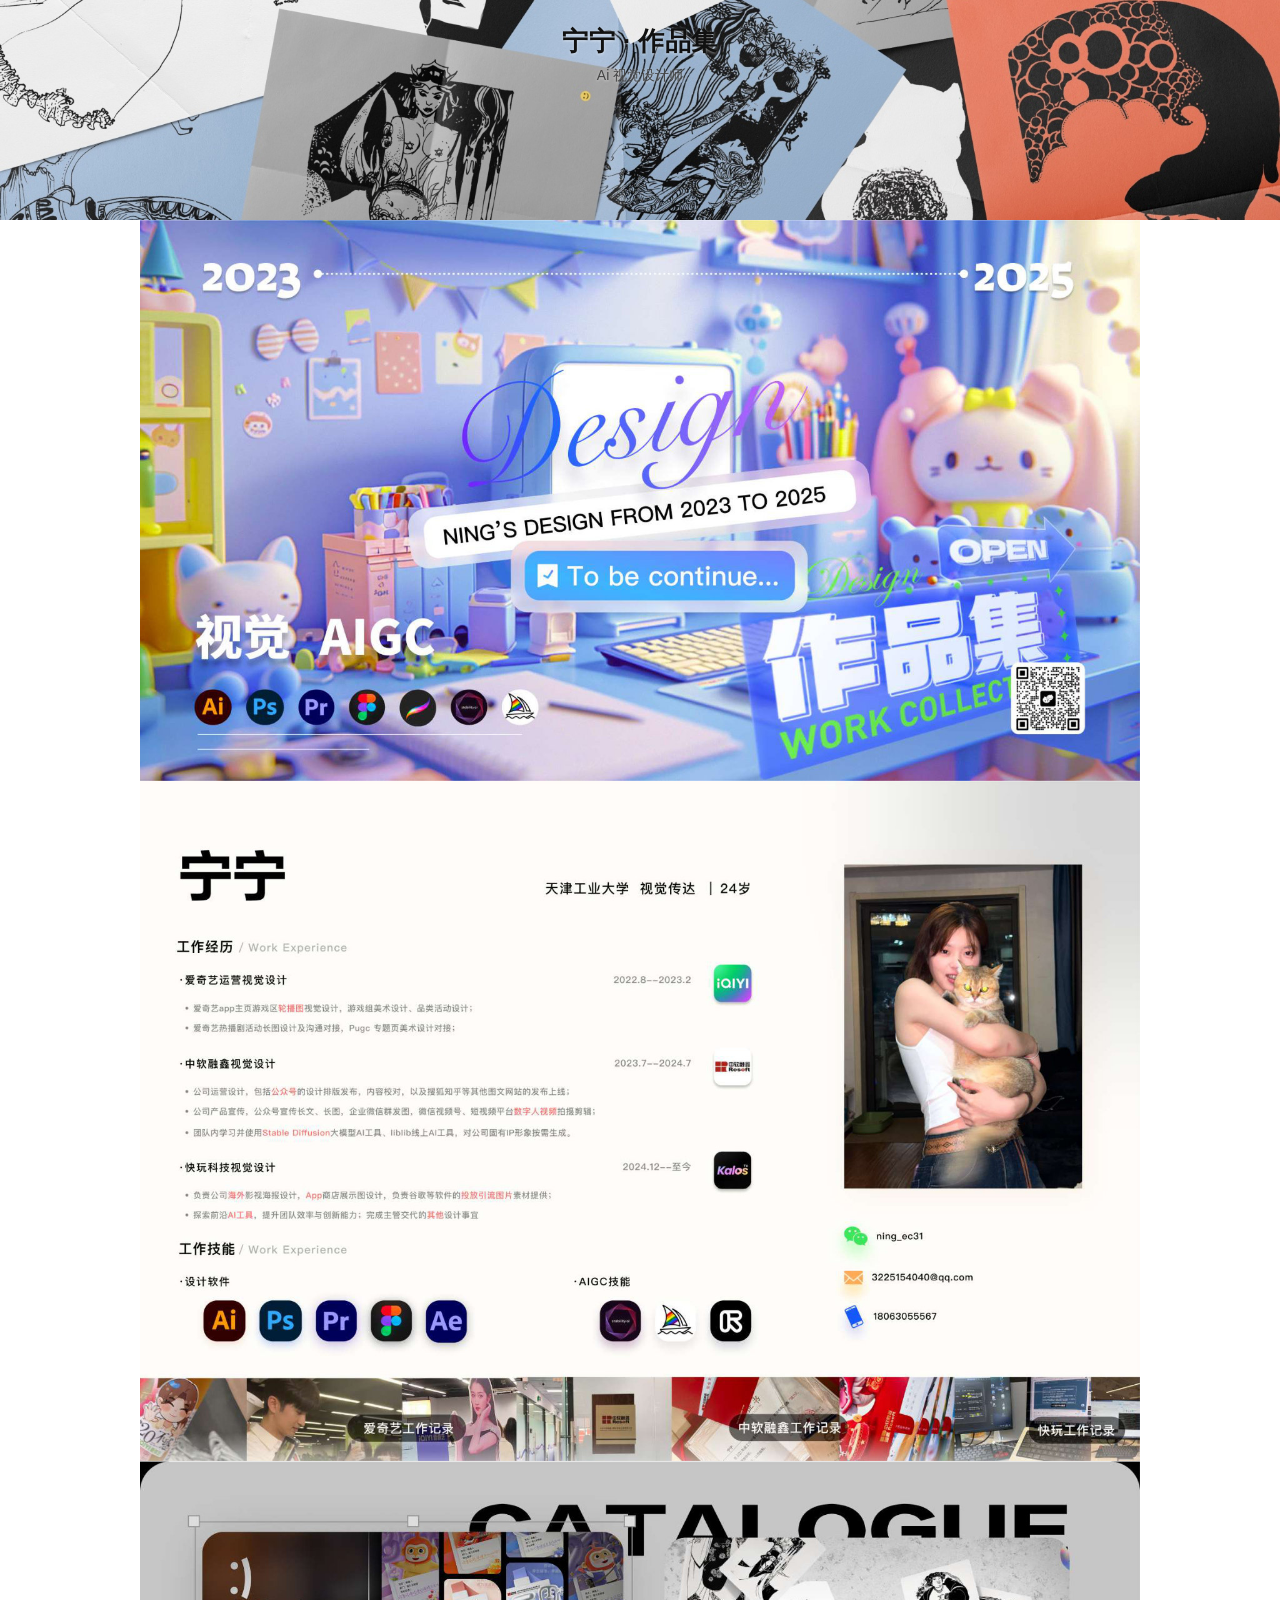
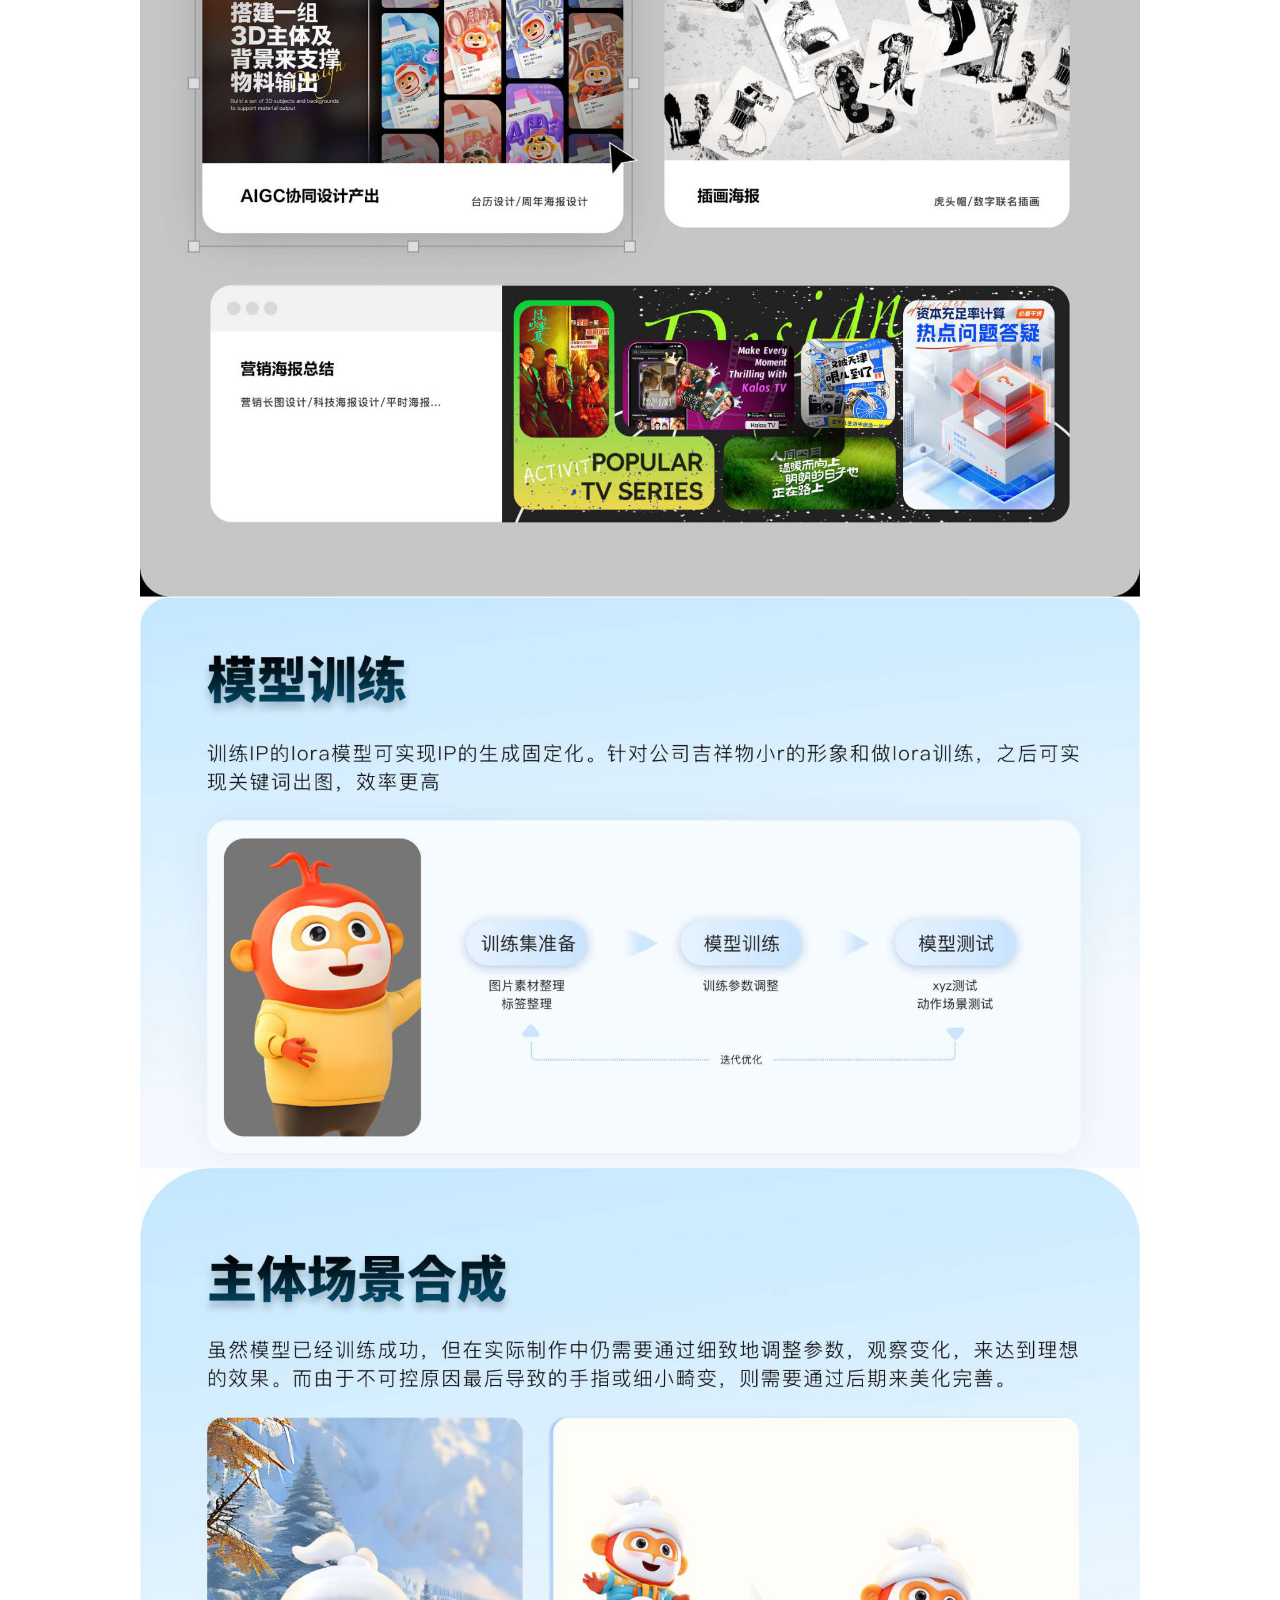
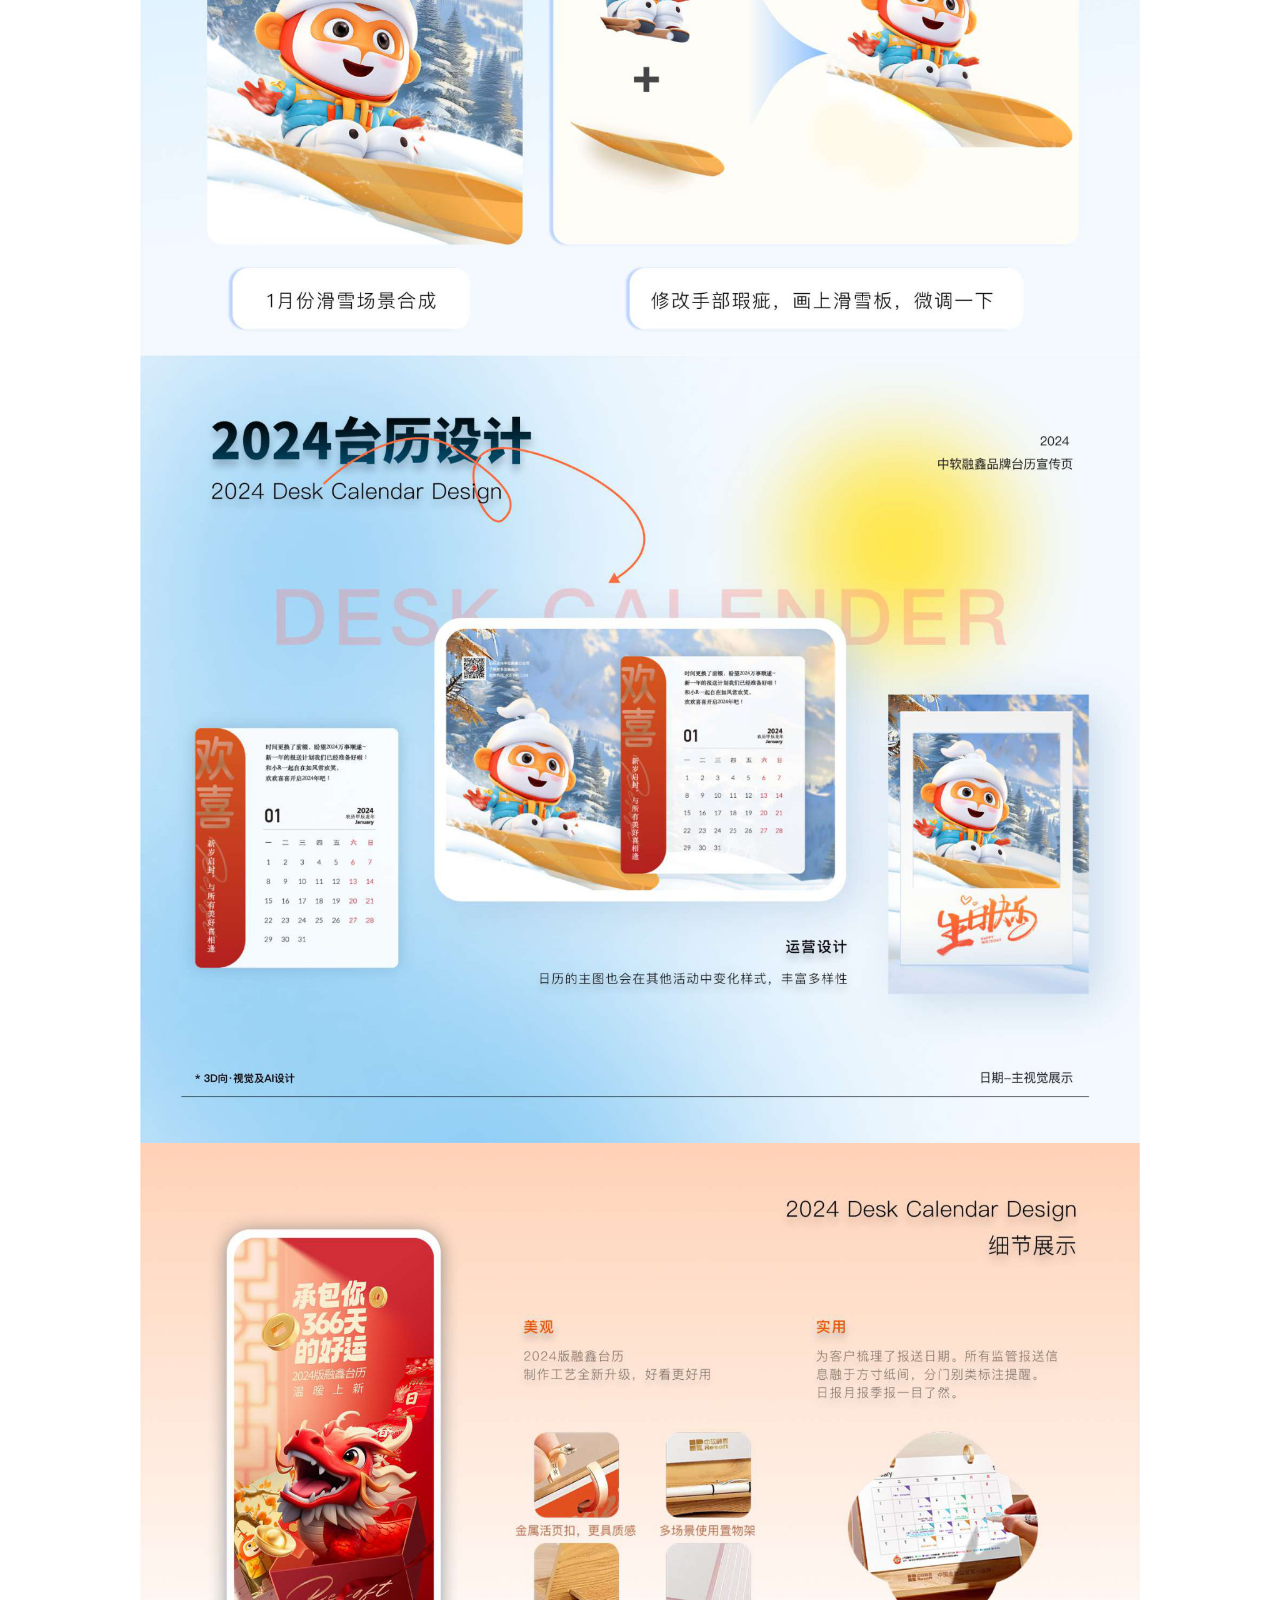
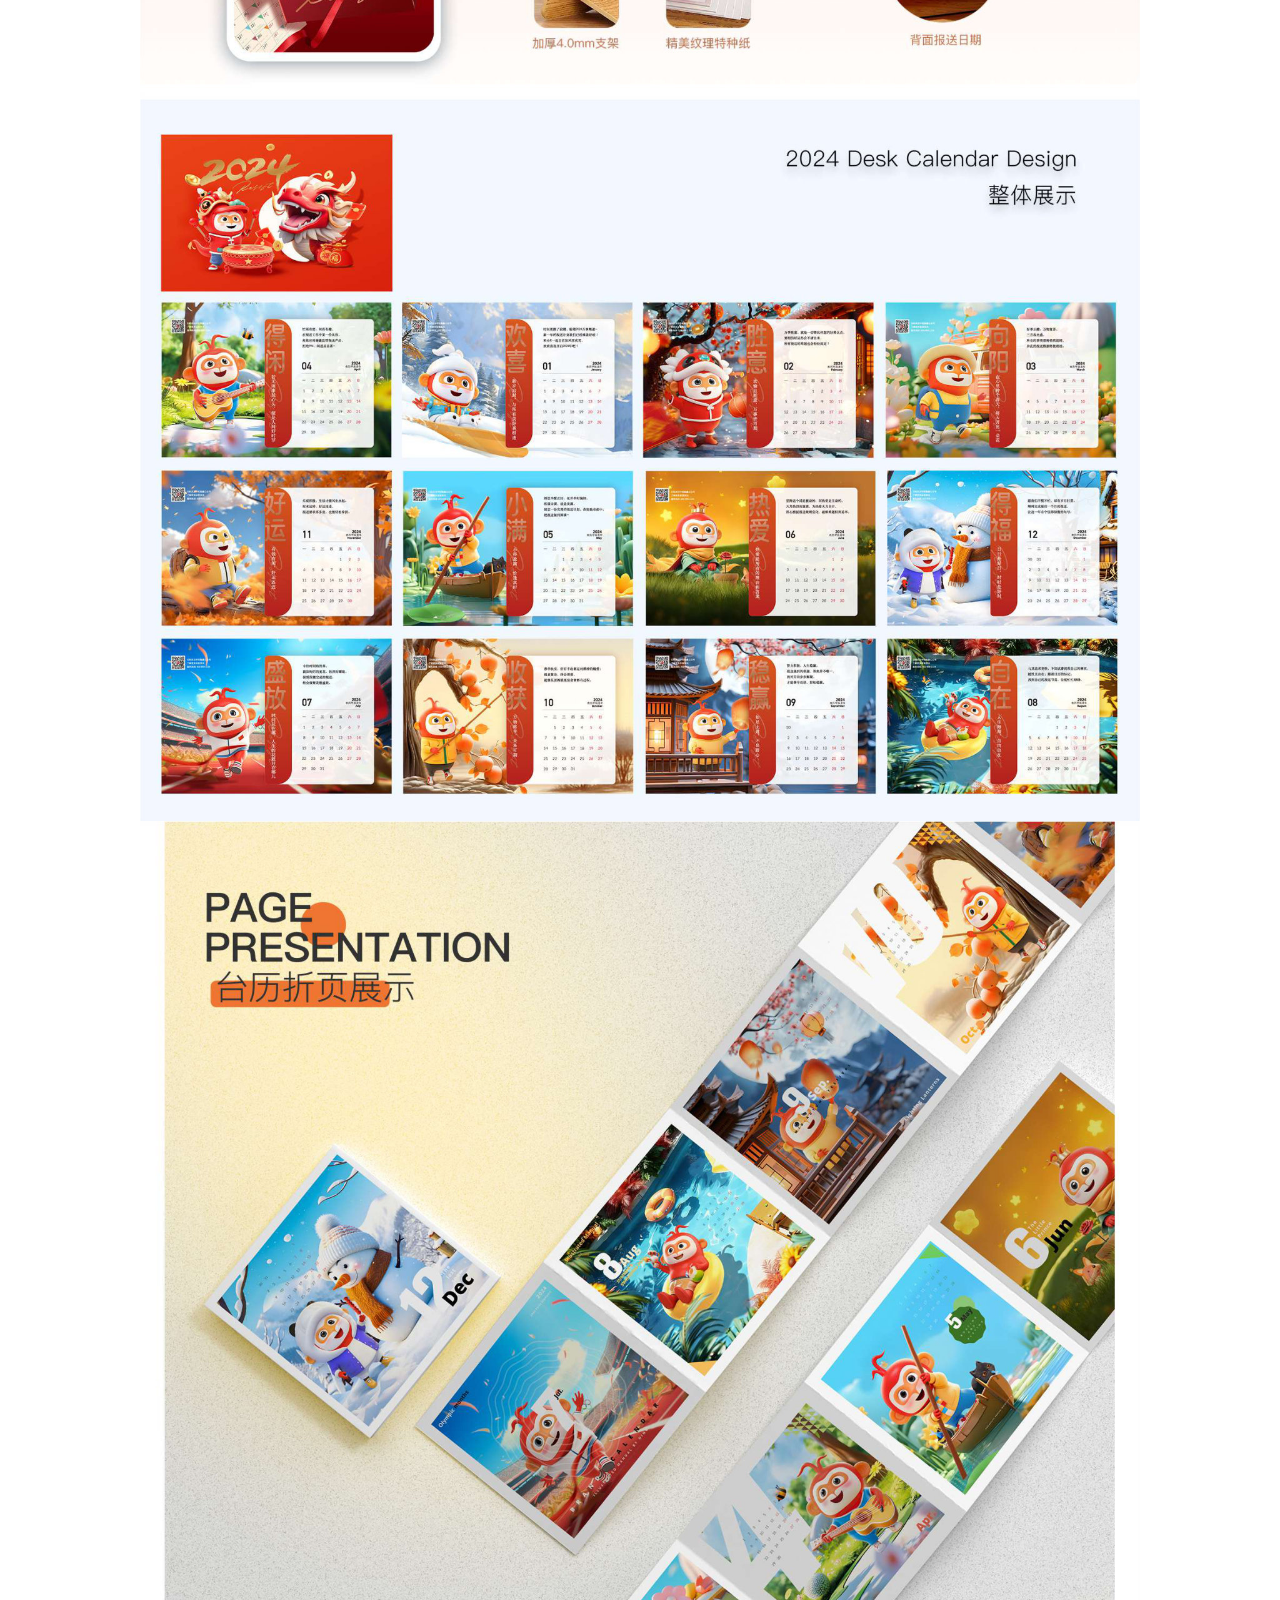
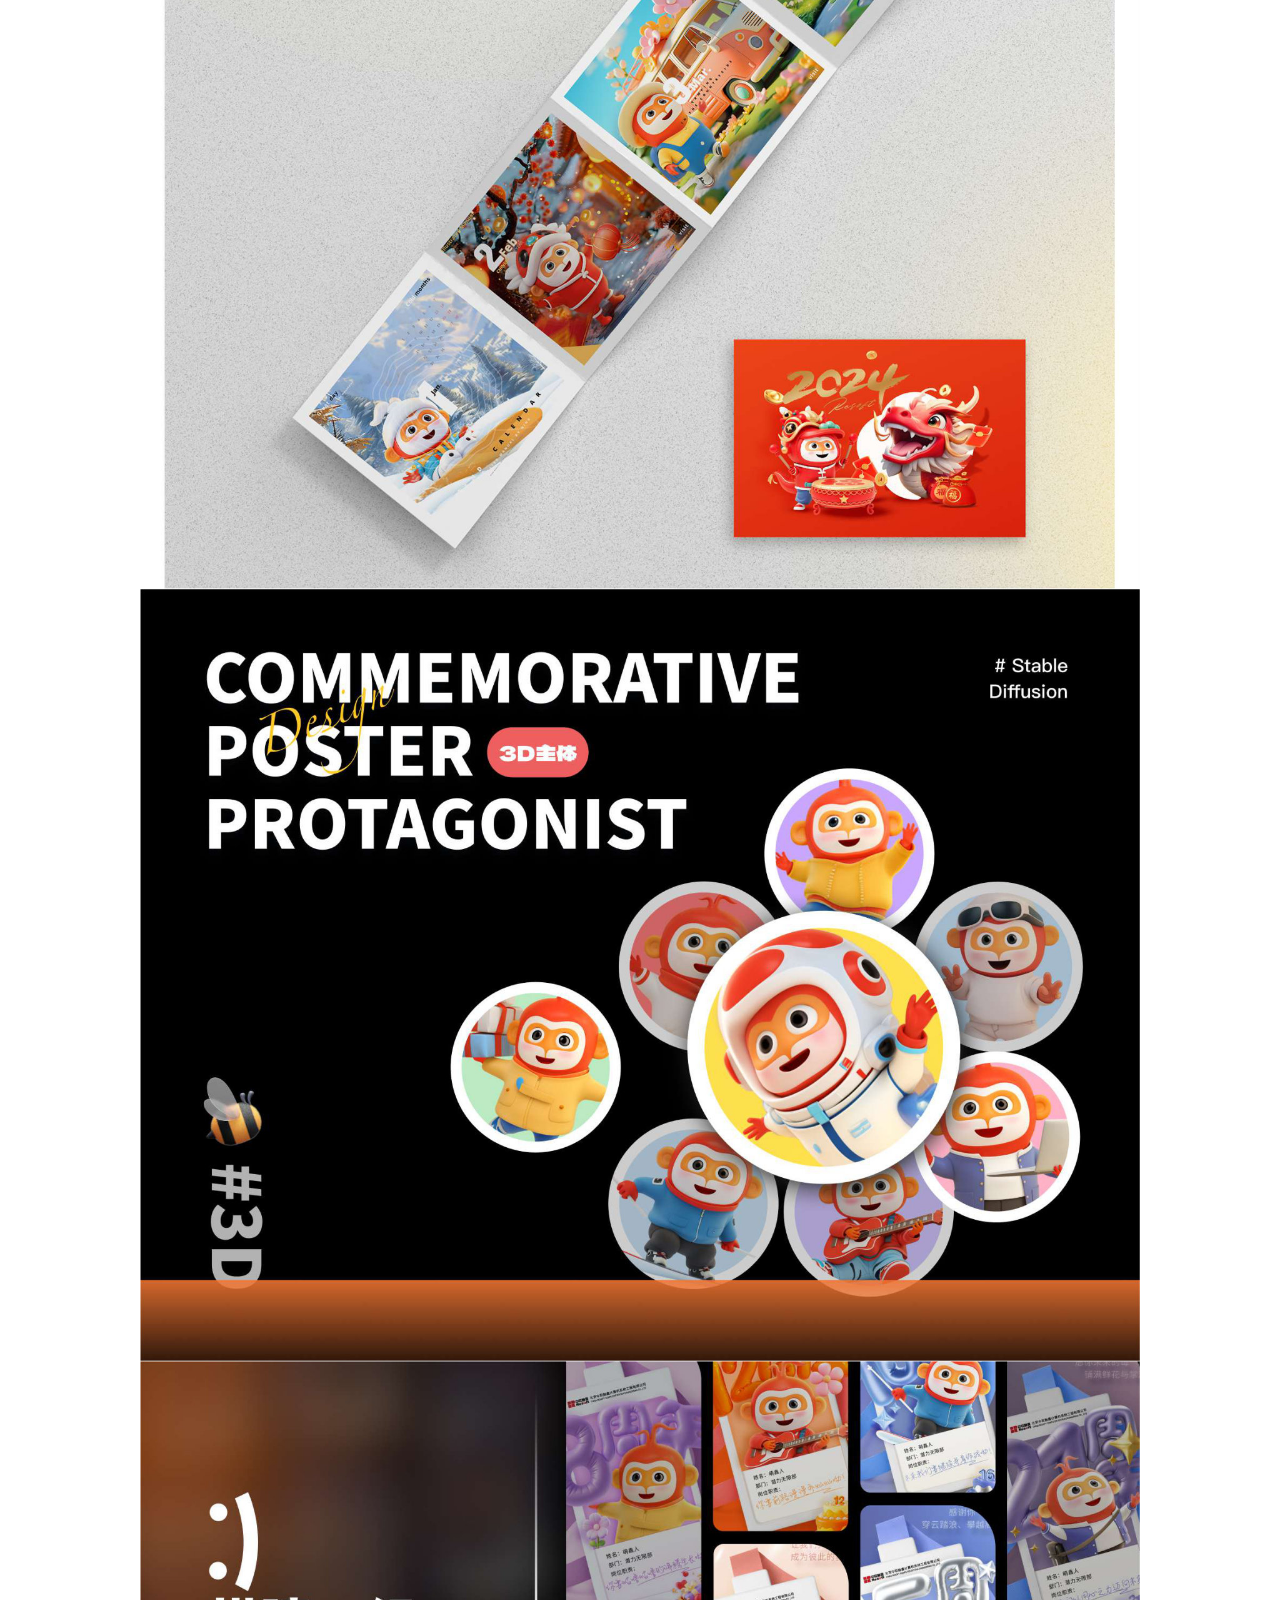
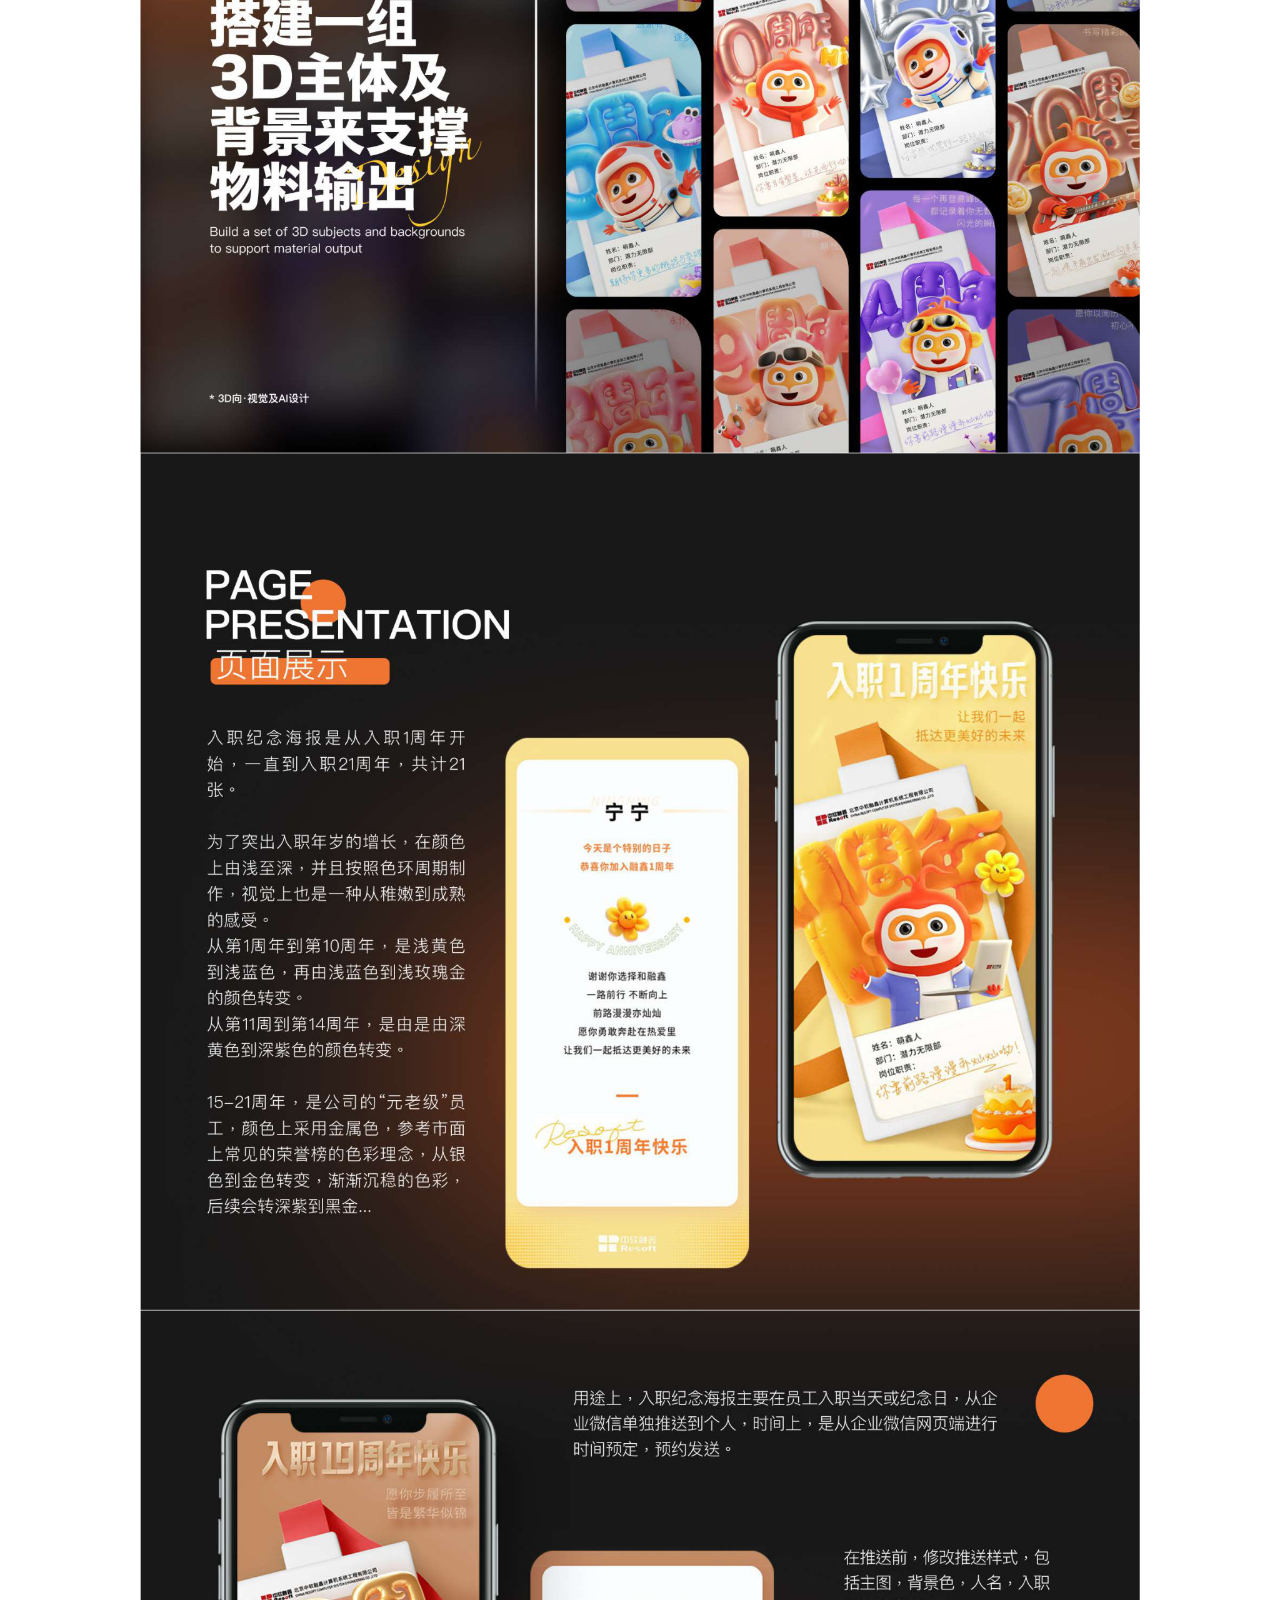
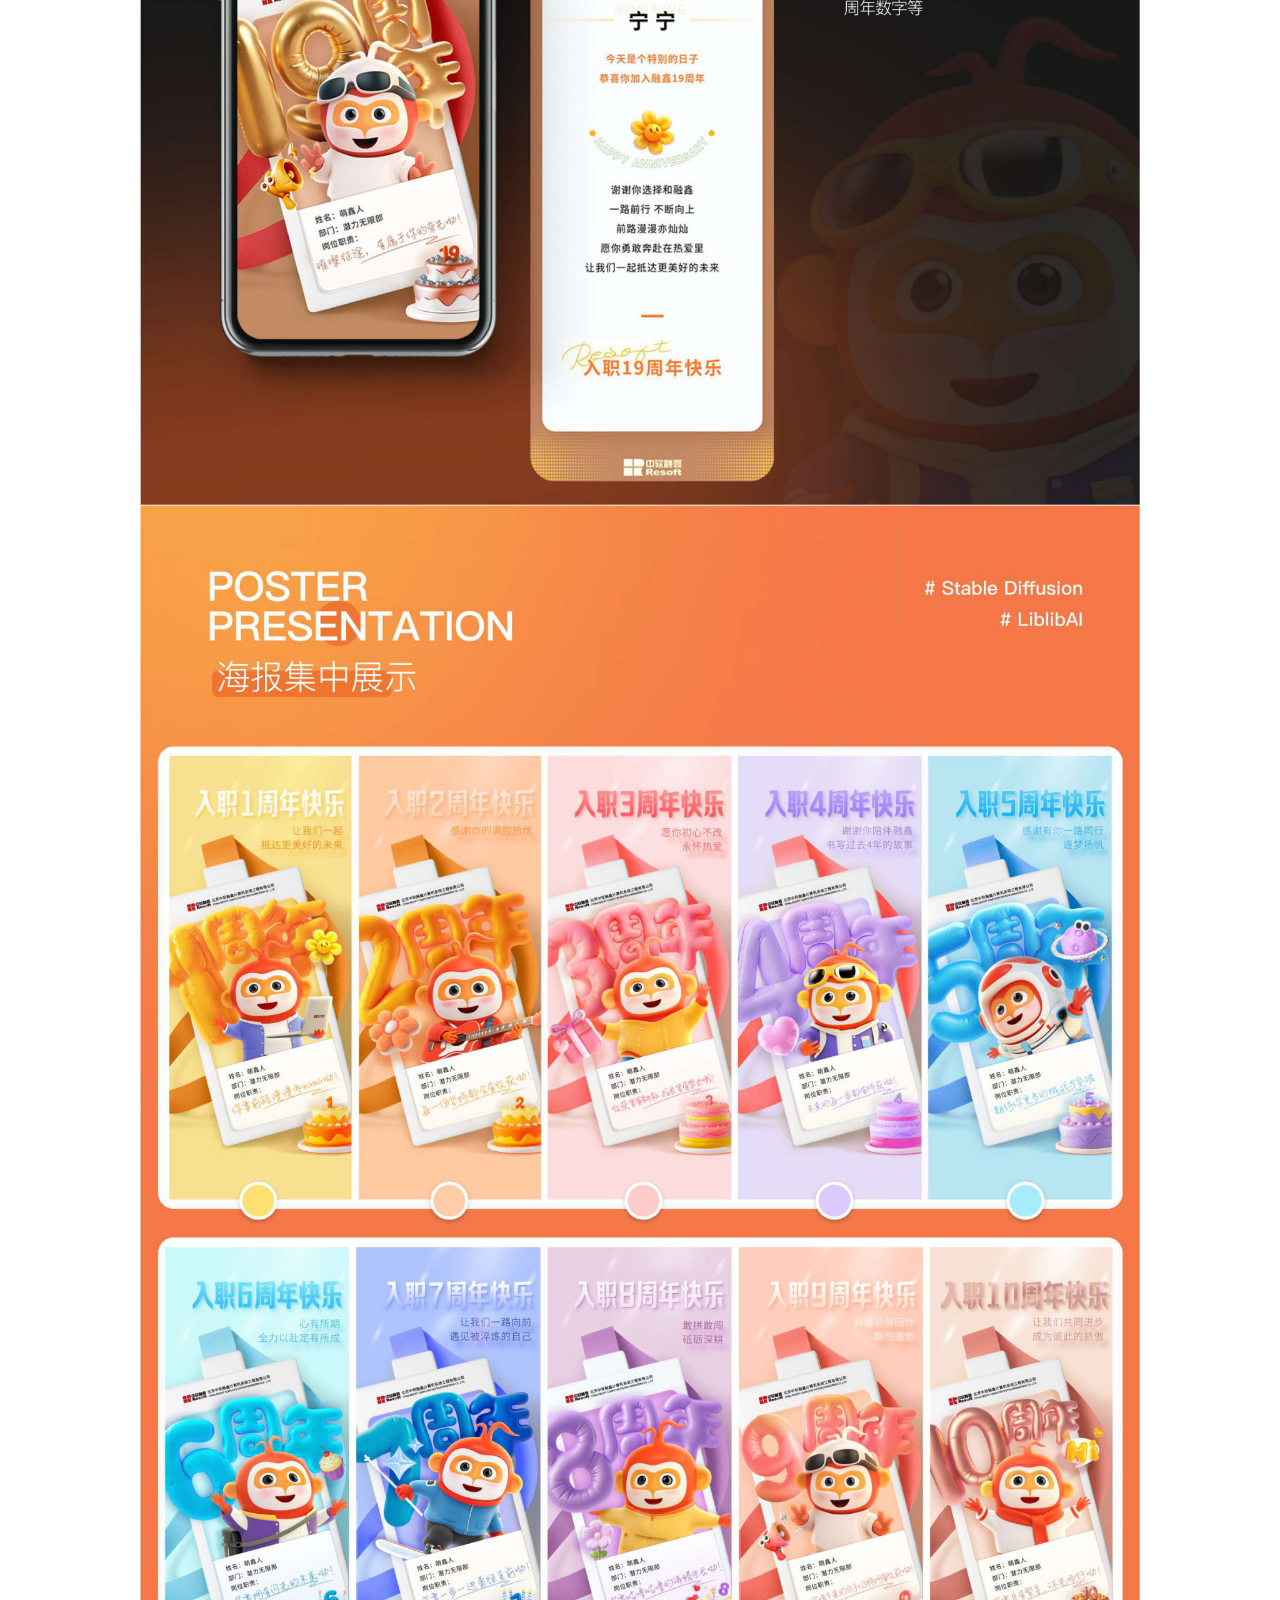
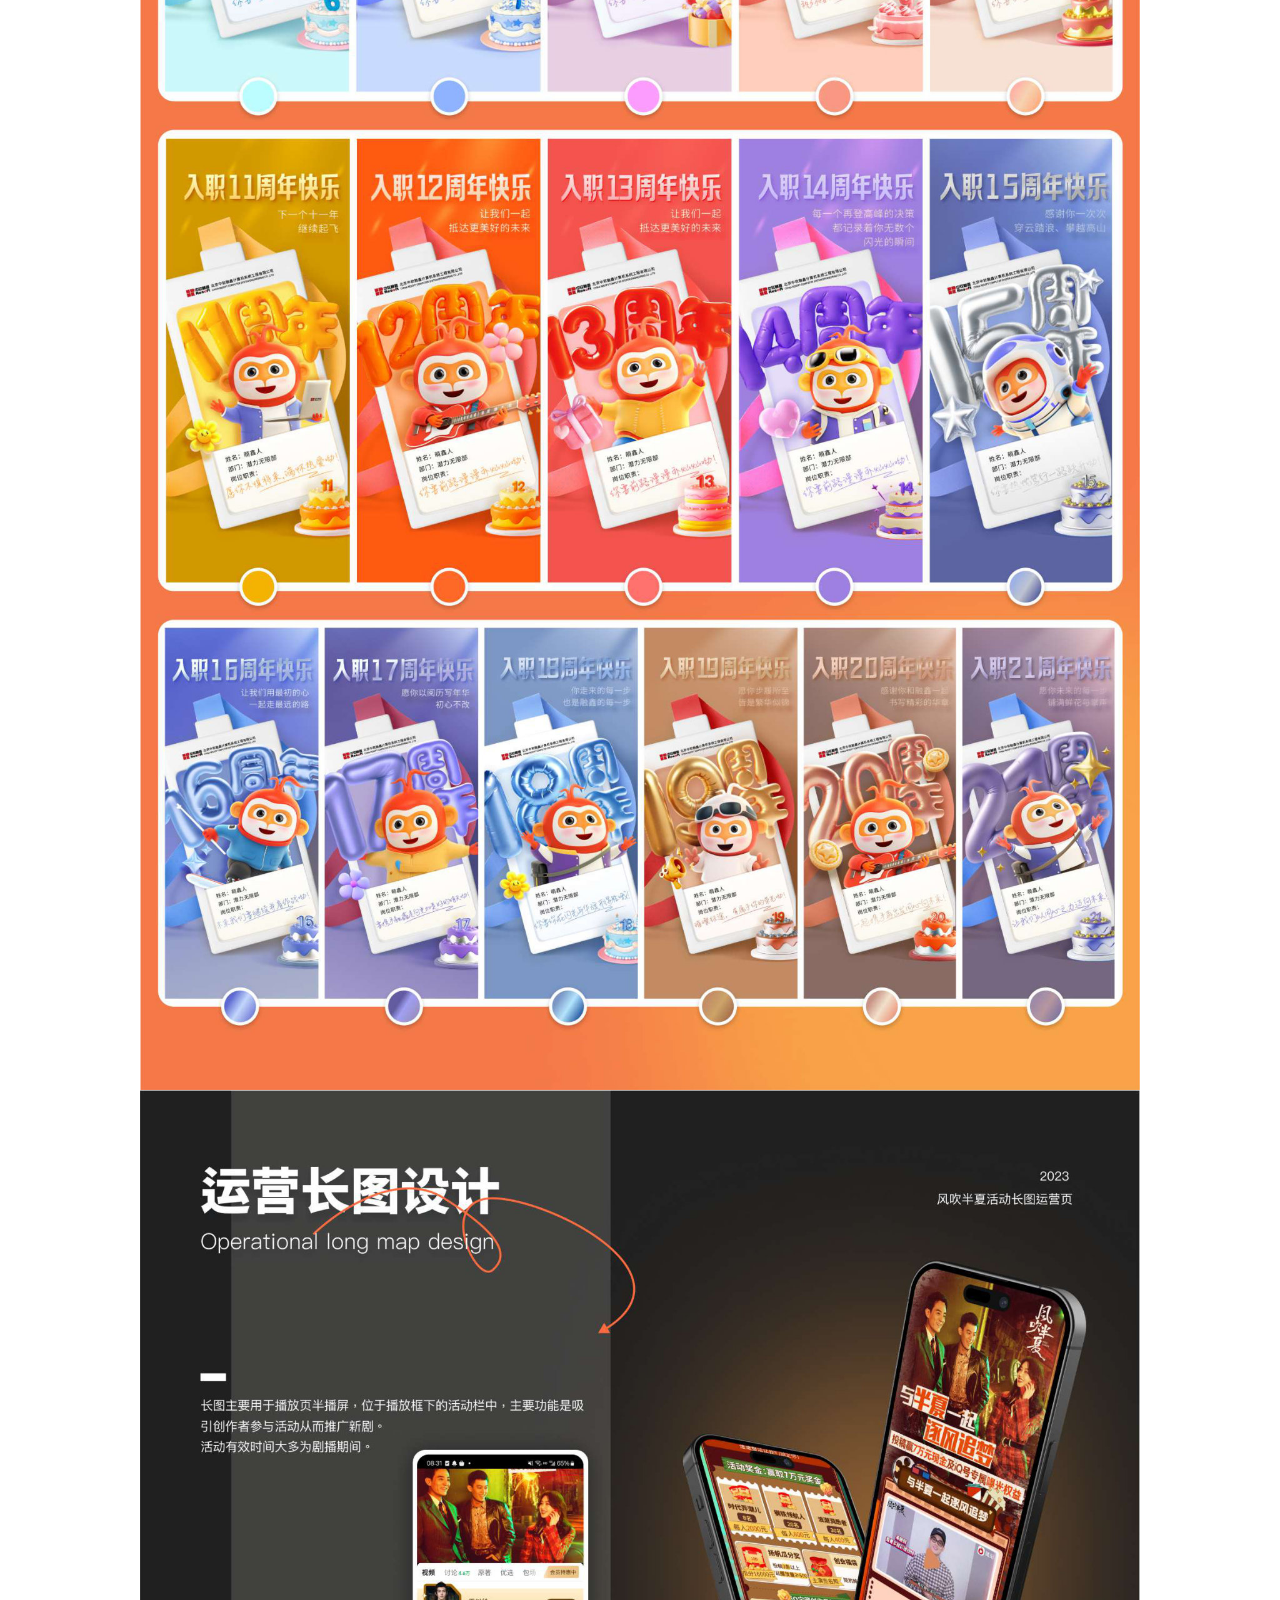
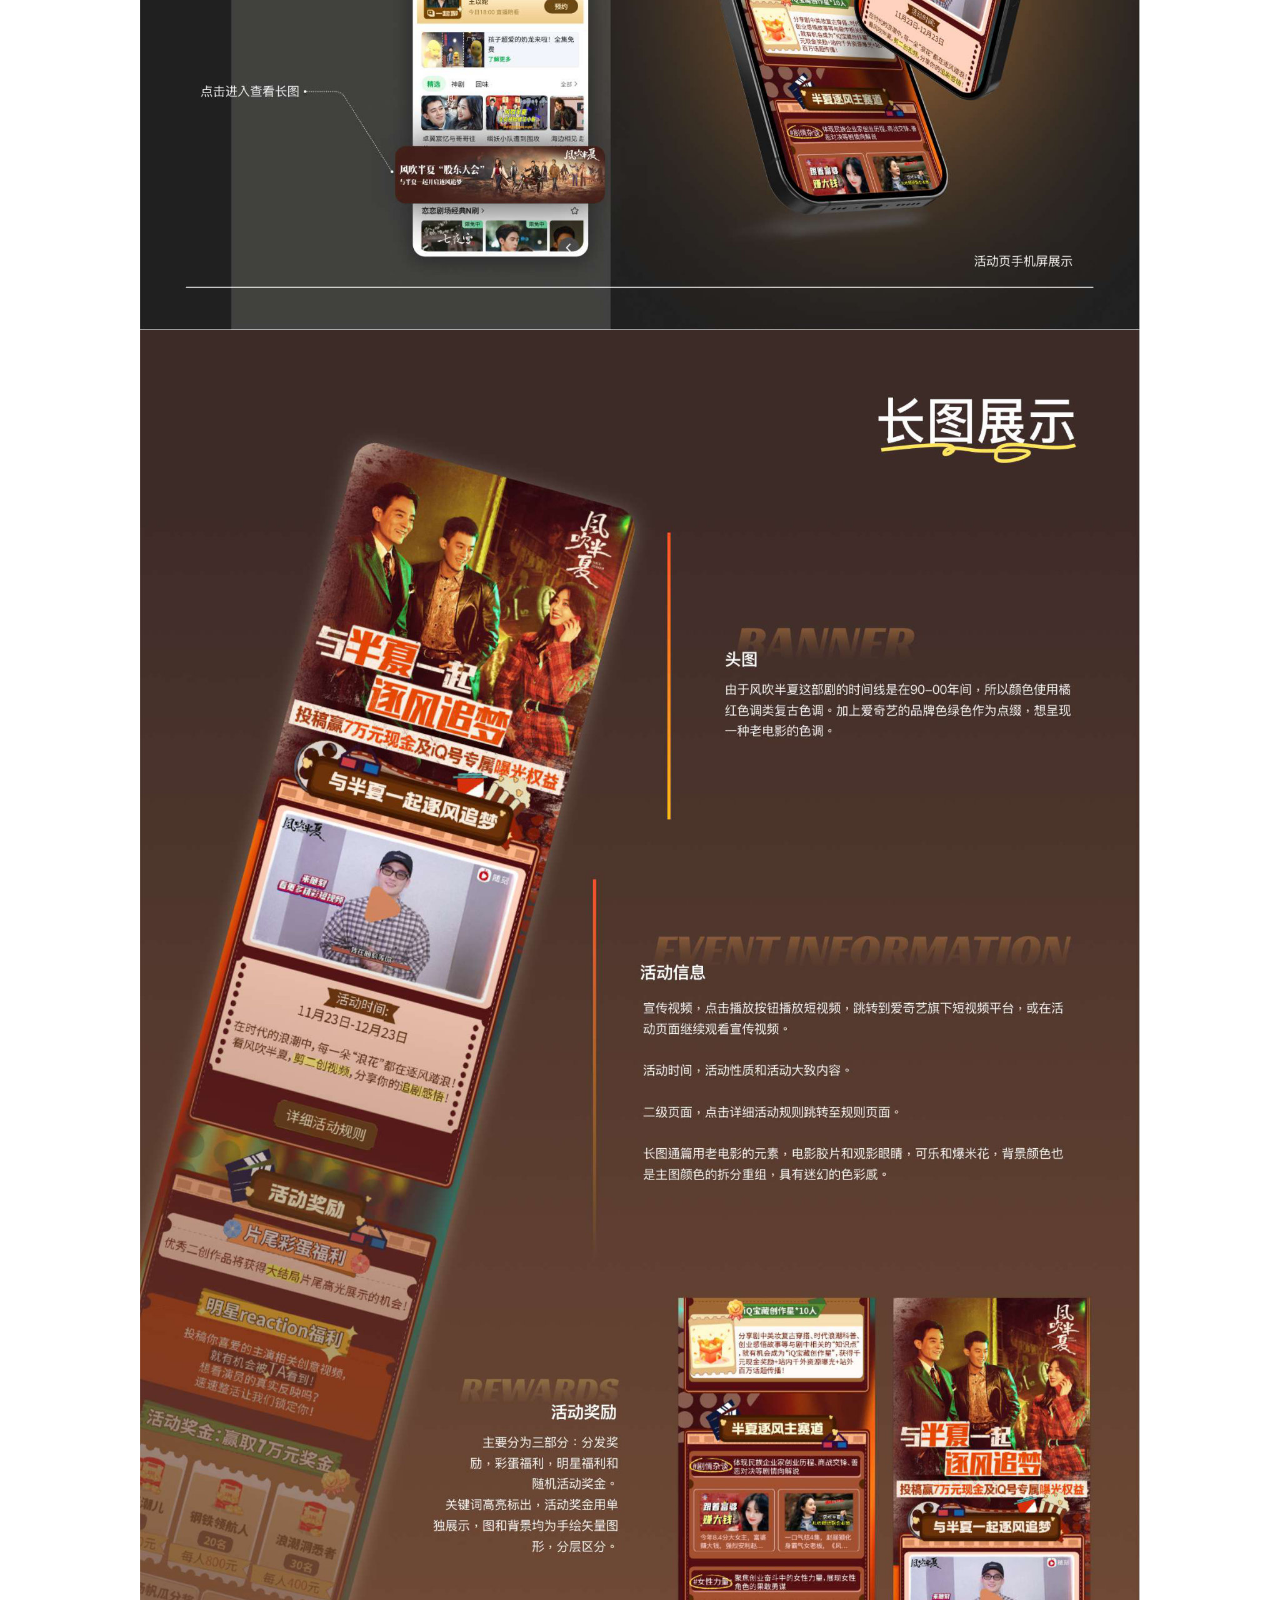
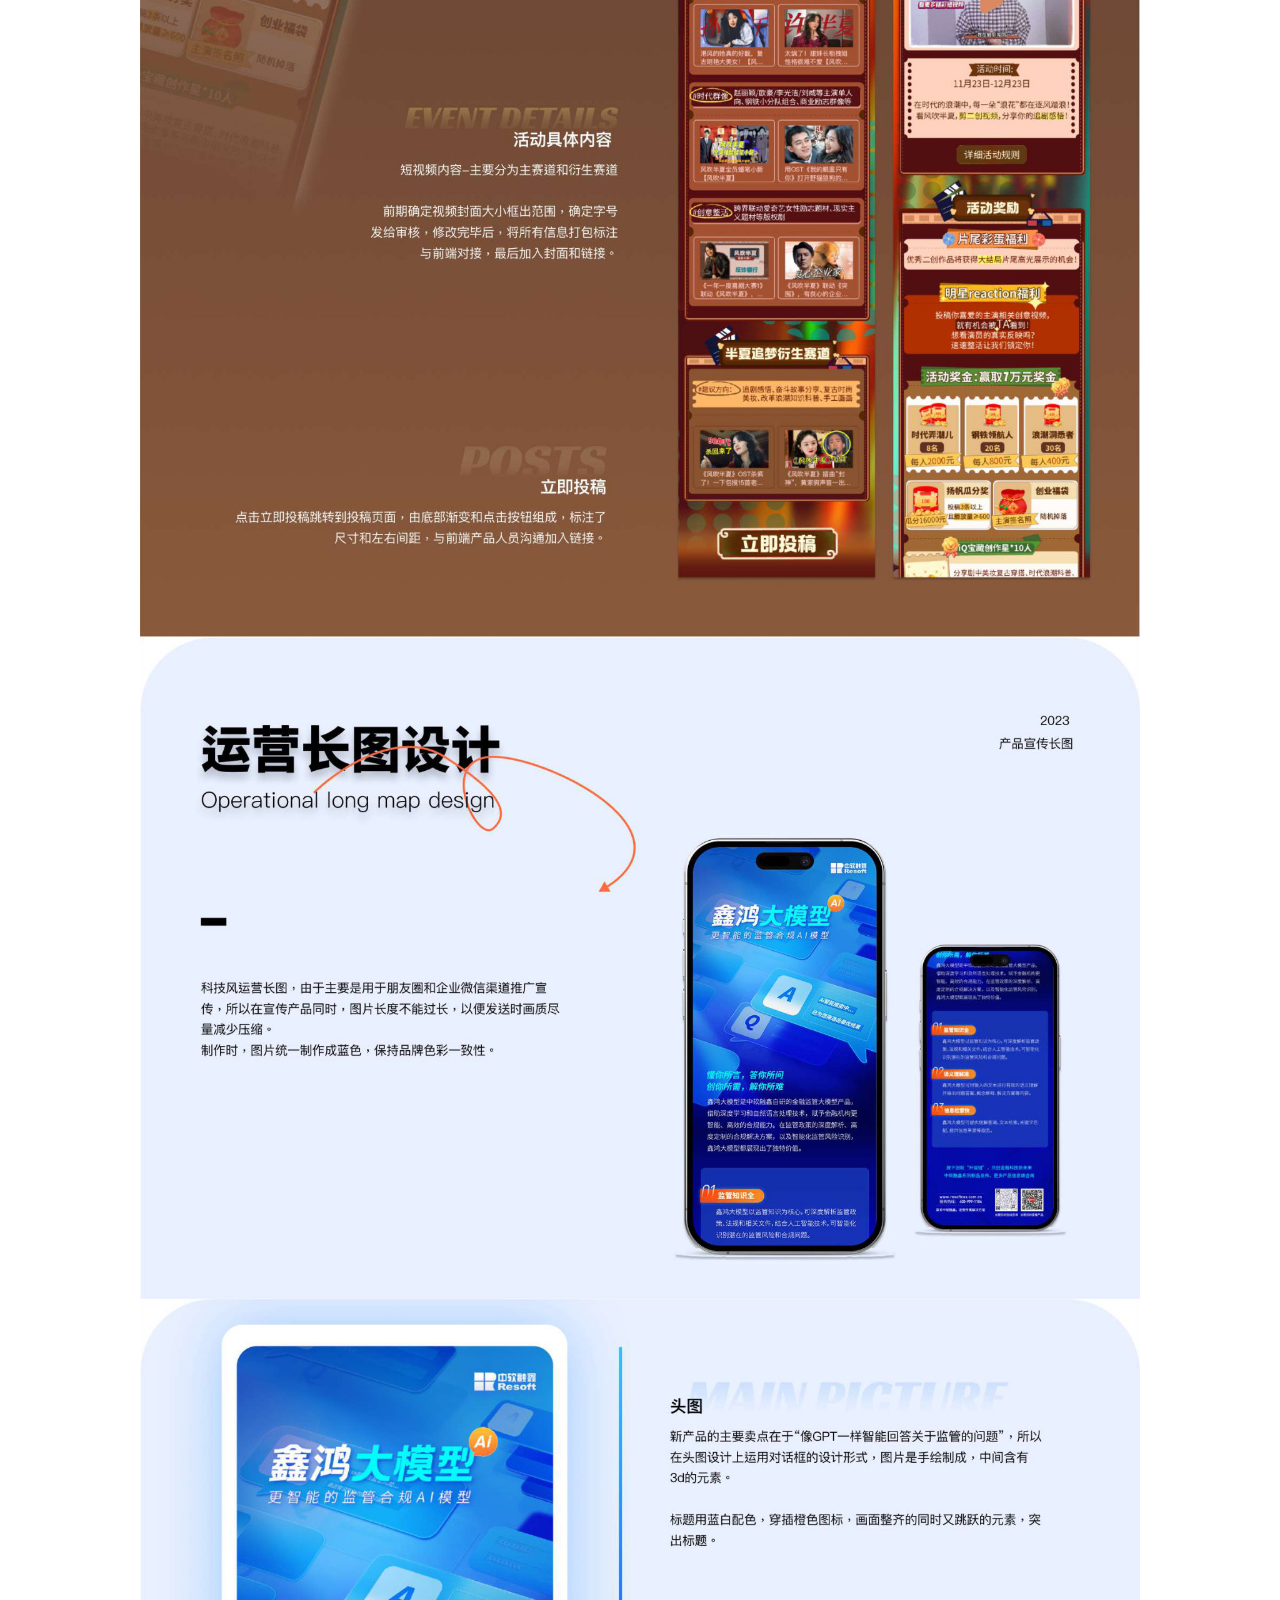
<file: index.html>
<!DOCTYPE html>
<html lang="zh-CN">
<head>
  <meta charset="UTF-8" />
  <meta name="viewport" content="width=device-width, initial-scale=1.0" />
  <title>宁宁的作品集</title>
  <style>
    * { margin: 0; padding: 0; box-sizing: border-box; }
    body { background: #fff; color: #111; font-family: -apple-system, "Helvetica Neue", Arial, sans-serif; }
    .fixed-header { position: fixed; top: 0; left: 0; right: 0; z-index: 100; text-align: center; padding: 24px 24px; overflow: hidden; }
    .frosted-layer { position: absolute; top: 0; left: 0; right: 0; bottom: 0; background: rgba(255, 255, 255, 0.6); backdrop-filter: blur(14px); -webkit-backdrop-filter: blur(14px); opacity: 0; transition: opacity 0.3s ease; }
    .fixed-header.scrolled .frosted-layer { opacity: 1; }
    .header-content { position: relative; z-index: 1; }
    .header-content h1 { font-size: 26px; font-weight: 700; letter-spacing: 0.02em; color: #111; text-shadow: 0 1px 3px rgba(255,255,255,0.5); }
    .header-content p { margin-top: 8px; font-size: 14px; color: #444; text-shadow: 0 1px 3px rgba(255,255,255,0.5); }
    .site-banner { height: 220px; background-image: url('页眉.jpg'); background-size: cover; background-position: center; }
    .portfolio { max-width: 1000px; margin: 0 auto; }
    .portfolio img { width: 100%; display: block; }
    .video-section { max-width: 1000px; margin: 0 auto; padding: 64px 24px 40px; }
    .video-section-head { text-align: center; margin-bottom: 40px; }
    .video-section-head h2 { font-size: 22px; font-weight: 700; }
    .video-section-head p { margin-top: 8px; font-size: 14px; color: #999; }
    .video-grid { display: grid; grid-template-columns: repeat(auto-fill, minmax(240px, 1fr)); gap: 28px; }
    .video-card { margin: 0; text-decoration: none; color: inherit; display: block; }
    .video-cover { position: relative; border-radius: 12px; overflow: hidden; background: #000; }
    .video-cover img { width: 100%; height: auto; display: block; }
    .play-btn { position: absolute; top: 50%; left: 50%; transform: translate(-50%, -50%); width: 48px; height: 48px; border-radius: 50%; background: rgba(0,0,0,0.55); color: #fff; display: flex; align-items: center; justify-content: center; font-size: 18px; }
    .video-card-info { padding: 12px 2px 0; }
    .video-card h3 { font-size: 16px; font-weight: 600; }
    .video-card p { margin-top: 6px; font-size: 13px; color: #888; line-height: 1.6; }
    .video-lightbox { position: fixed; top: 0; left: 0; right: 0; bottom: 0; background: rgba(0,0,0,0.75); z-index: 1000; display: none; align-items: center; justify-content: center; flex-direction: column; }
    .video-lightbox.show { display: flex; }
    .lightbox-close { position: absolute; top: 18px; right: 18px; width: 40px; height: 40px; border-radius: 50%; border: none; background: rgba(255,255,255,0.2); color: #fff; font-size: 20px; cursor: pointer; z-index: 1001; }
    .lightbox-title { color: #fff; margin-bottom: 16px; font-size: 16px; }
    #lightbox-player { max-width: 92vw; max-height: 76vh; border-radius: 8px; }
    .site-footer { background-image: url('封底.jpg'); background-size: cover; background-position: center; text-align: center; padding: 90px 24px; }
    .footer-content { color: #fff; font-size: 13px; text-shadow: 0 1px 3px rgba(0,0,0,0.4); }
    @media (max-width: 680px) {
      .fixed-header { padding: 16px 16px; }
      .header-content h1 { font-size: 20px; }
      .site-banner { height: 120px; }
      .video-section { padding: 48px 16px 32px; }
      .video-grid { grid-template-columns: repeat(2, 1fr); gap: 16px; }
    }
  </style>
</head>
<body>
  <div class="fixed-header" id="fixed-header">
    <div class="frosted-layer"></div>
    <div class="header-content">
      <h1>宁宁 · 作品集</h1>
      <p>Ai 视觉设计师</p>
    </div>
  </div>
  <header class="site-banner"></header>
  <main class="portfolio">
    <img src="pages/page_01.jpg" alt="作品集第1页" loading="lazy" />
    <img src="pages/page_02.jpg" alt="作品集第2页" loading="lazy" />
    <img src="pages/page_03.jpg" alt="作品集第3页" loading="lazy" />
    <img src="pages/page_04.jpg" alt="作品集第4页" loading="lazy" />
    <img src="pages/page_05.jpg" alt="作品集第5页" loading="lazy" />
    <img src="pages/page_06.jpg" alt="作品集第6页" loading="lazy" />
    <img src="pages/page_07.jpg" alt="作品集第7页" loading="lazy" />
    <img src="pages/page_08.jpg" alt="作品集第8页" loading="lazy" />
    <img src="pages/page_09.jpg" alt="作品集第9页" loading="lazy" />
    <img src="pages/page_10.jpg" alt="作品集第10页" loading="lazy" />
    <img src="pages/page_11.jpg" alt="作品集第11页" loading="lazy" />
    <img src="pages/page_12.jpg" alt="作品集第12页" loading="lazy" />
    <img src="pages/page_13.jpg" alt="作品集第13页" loading="lazy" />
    <img src="pages/page_14.jpg" alt="作品集第14页" loading="lazy" />
    <img src="pages/page_15.jpg" alt="作品集第15页" loading="lazy" />
    <img src="pages/page_16.jpg" alt="作品集第16页" loading="lazy" />
    <img src="pages/page_17.jpg" alt="作品集第17页" loading="lazy" />
    <img src="pages/page_18.jpg" alt="作品集第18页" loading="lazy" />
    <img src="pages/page_19.jpg" alt="作品集第19页" loading="lazy" />
    <img src="pages/page_20.jpg" alt="作品集第20页" loading="lazy" />
    <img src="pages/page_21.jpg" alt="作品集第21页" loading="lazy" />
    <img src="pages/page_22.jpg" alt="作品集第22页" loading="lazy" />
    <img src="pages/page_23.jpg" alt="作品集第23页" loading="lazy" />
    <img src="pages/page_24.jpg" alt="作品集第24页" loading="lazy" />
    <img src="pages/page_25.jpg" alt="作品集第25页" loading="lazy" />
    <img src="pages/page_26.jpg" alt="作品集第26页" loading="lazy" />
    <img src="pages/page_27.jpg" alt="作品集第27页" loading="lazy" />
    <img src="pages/page_28.jpg" alt="作品集第28页" loading="lazy" />
    <img src="pages/page_29.jpg" alt="作品集第29页" loading="lazy" />
    <img src="pages/page_30.jpg" alt="作品集第30页" loading="lazy" />
    <img src="pages/page_31.jpg" alt="作品集第31页" loading="lazy" />
    <img src="pages/page_32.jpg" alt="作品集第32页" loading="lazy" />
    <img src="pages/page_33.jpg" alt="作品集第33页" loading="lazy" />
    <img src="pages/page_34.jpg" alt="作品集第34页" loading="lazy" />
    <img src="pages/page_35.jpg" alt="作品集第35页" loading="lazy" />
    <img src="pages/page_36.jpg" alt="作品集第36页" loading="lazy" />
    <img src="pages/page_37.jpg" alt="作品集第37页" loading="lazy" />
    <img src="pages/page_38.jpg" alt="作品集第38页" loading="lazy" />
    <img src="pages/page_39.jpg" alt="作品集第39页" loading="lazy" />
    <img src="pages/page_40.jpg" alt="作品集第40页" loading="lazy" />
    <img src="pages/page_41.jpg" alt="作品集第41页" loading="lazy" />
    <img src="pages/page_42.jpg" alt="作品集第42页" loading="lazy" />
    <img src="pages/page_43.jpg" alt="作品集第43页" loading="lazy" />
  </main>
  <section class="video-section">
    <div class="video-section-head">
      <h2>视频作品</h2>
      <p>动态影像与信息流广告案例</p>
    </div>
    <div class="video-grid">
    <a class="video-card" href="#" data-src="TK风机信息流-ai.mp4" data-title="TK风机信息流">
      <div class="video-cover">
        <img src="covers/cover_01.jpg" alt="TK风机信息流" loading="lazy" />
        <span class="play-btn">&#9654;</span>
      </div>
      <div class="video-card-info">
        <h3>TK风机信息流</h3>
        <p>风机信息流短视频方案。</p>
      </div>
    </a>
    <a class="video-card" href="#" data-src="app信息流宣传视频.mp4" data-title="APP信息流宣传">
      <div class="video-cover">
        <img src="covers/cover_02.jpg" alt="APP信息流宣传" loading="lazy" />
        <span class="play-btn">&#9654;</span>
      </div>
      <div class="video-card-info">
        <h3>APP信息流宣传</h3>
        <p>App信息流宣传视频。</p>
      </div>
    </a>
    <a class="video-card" href="#" data-src="ai数字人口播 (2).mp4" data-title="AI数字人口播">
      <div class="video-cover">
        <img src="covers/cover_03.jpg" alt="AI数字人口播" loading="lazy" />
        <span class="play-btn">&#9654;</span>
      </div>
      <div class="video-card-info">
        <h3>AI数字人口播</h3>
        <p>AI数字人口播视频。</p>
      </div>
    </a>
    <a class="video-card" href="#" data-src="抖音产品-抖音精选信息流1.mp4" data-title="抖音精选信息流 1">
      <div class="video-cover">
        <img src="covers/cover_04.jpg" alt="抖音精选信息流 1" loading="lazy" />
        <span class="play-btn">&#9654;</span>
      </div>
      <div class="video-card-info">
        <h3>抖音精选信息流 1</h3>
        <p>抖音精选信息流广告。</p>
      </div>
    </a>
    <a class="video-card" href="#" data-src="抖音产品-抖音精选信息流2.mp4" data-title="抖音精选信息流 2">
      <div class="video-cover">
        <img src="covers/cover_05.jpg" alt="抖音精选信息流 2" loading="lazy" />
        <span class="play-btn">&#9654;</span>
      </div>
      <div class="video-card-info">
        <h3>抖音精选信息流 2</h3>
        <p>抖音精选信息流广告。</p>
      </div>
    </a>
    <a class="video-card" href="#" data-src="抖音产品-抖音精选信息流3.mp4" data-title="抖音精选信息流 3">
      <div class="video-cover">
        <img src="covers/cover_06.jpg" alt="抖音精选信息流 3" loading="lazy" />
        <span class="play-btn">&#9654;</span>
      </div>
      <div class="video-card-info">
        <h3>抖音精选信息流 3</h3>
        <p>抖音精选信息流广告。</p>
      </div>
    </a>
    <a class="video-card" href="#" data-src="番茄小说-悬疑剧情.mp4" data-title="番茄小说·悬疑剧情">
      <div class="video-cover">
        <img src="covers/cover_07.jpg" alt="番茄小说·悬疑剧情" loading="lazy" />
        <span class="play-btn">&#9654;</span>
      </div>
      <div class="video-card-info">
        <h3>番茄小说·悬疑剧情</h3>
        <p>番茄小说悬疑剧情信息流。</p>
      </div>
    </a>
    <a class="video-card" href="#" data-src="短剧app宣传视频.mp4" data-title="短剧APP宣传视频">
      <div class="video-cover">
        <img src="covers/cover_08.jpg" alt="短剧APP宣传视频" loading="lazy" />
        <span class="play-btn">&#9654;</span>
      </div>
      <div class="video-card-info">
        <h3>短剧APP宣传视频</h3>
        <p>短剧APP宣传视频展示。</p>
      </div>
    </a>
    </div>
  </section>
  <footer class="site-footer">
    <div class="footer-content">© 宁宁作品集</div>
  </footer>
  <div class="video-lightbox" id="video-lightbox">
    <button class="lightbox-close" id="lightbox-close">&times;</button>
    <div class="lightbox-title" id="lightbox-title"></div>
    <video id="lightbox-player" controls autoplay playsinline></video>
  </div>

  <script>
    var fixedHeader = document.getElementById('fixed-header');
    window.addEventListener('scroll', function () {
      if (window.scrollY > 40) {
        fixedHeader.classList.add('scrolled');
      } else {
        fixedHeader.classList.remove('scrolled');
      }
    });

    var videoCards = document.querySelectorAll('.video-card');
    var videoLightbox = document.getElementById('video-lightbox');
    var lightboxTitle = document.getElementById('lightbox-title');
    var lightboxPlayer = document.getElementById('lightbox-player');
    var lightboxClose = document.getElementById('lightbox-close');
    videoCards.forEach(function (card) {
      card.addEventListener('click', function (e) {
        e.preventDefault();
        var src = card.getAttribute('data-src');
        var title = card.getAttribute('data-title');
        lightboxTitle.textContent = title || '';
        lightboxPlayer.src = src;
        videoLightbox.classList.add('show');
      });
    });
    function closeVideoLightbox() {
      videoLightbox.classList.remove('show');
      lightboxPlayer.pause();
      lightboxPlayer.removeAttribute('src');
      lightboxPlayer.load();
    }
    lightboxClose.addEventListener('click', closeVideoLightbox);
    videoLightbox.addEventListener('click', function (e) {
      if (e.target === videoLightbox) closeVideoLightbox();
    });
  </script>
</body>
</html>
</file>
